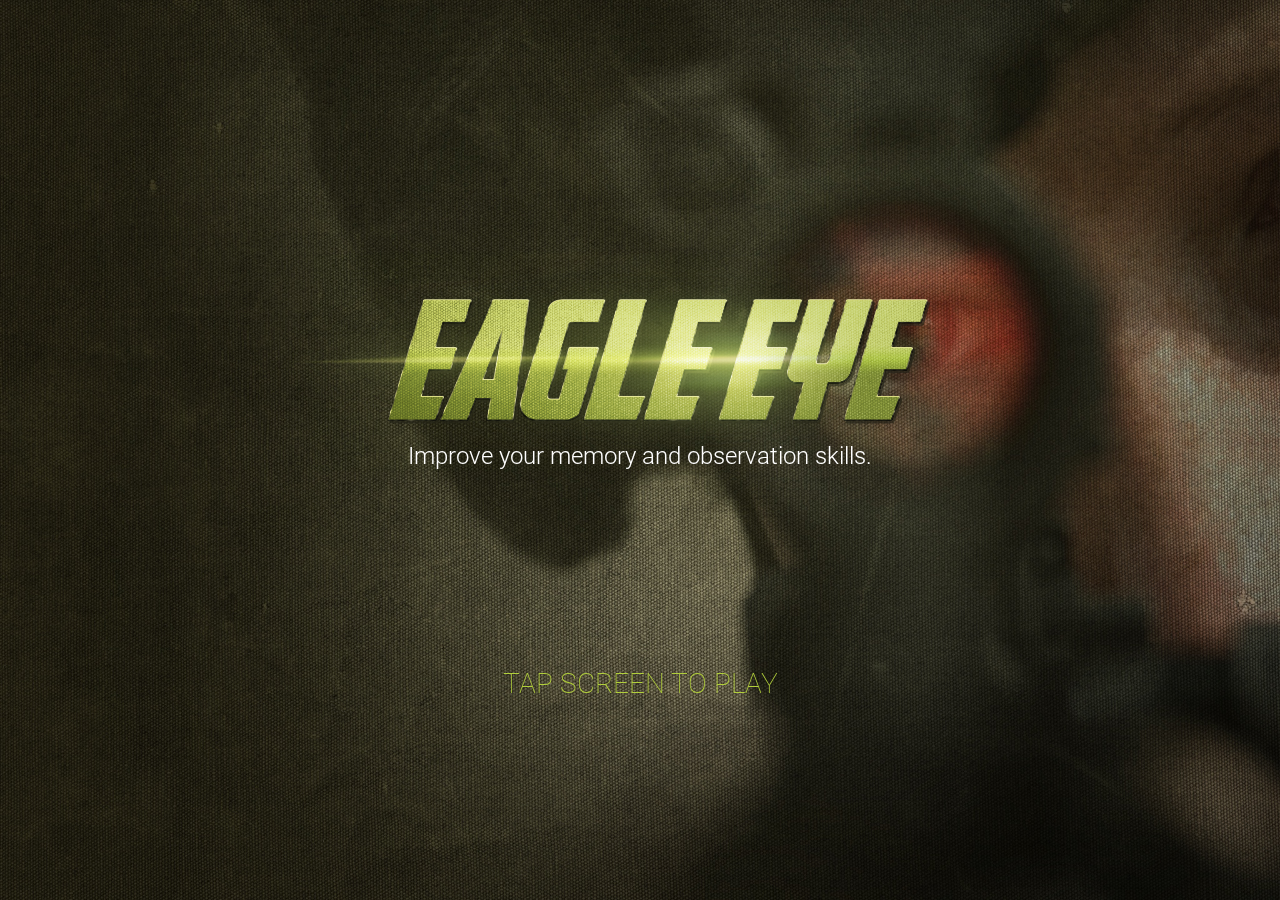
<file: index.html>
<!DOCTYPE html>
<!--[if lt IE 7]>      <html class="no-js lt-ie9 lt-ie8 lt-ie7"> <![endif]-->
<!--[if IE 7]>         <html class="no-js lt-ie9 lt-ie8"> <![endif]-->
<!--[if IE 8]>         <html class="no-js lt-ie9"> <![endif]-->
<!--[if gt IE 8]><!--> <html class="no-js"> <!--<![endif]-->
<head>
	<meta charset="utf-8">
	<meta http-equiv="X-UA-Compatible" content="IE=edge,chrome=1">
	<title></title>
	<meta name="description" content="">
	<meta name="viewport" content="width=device-width, initial-scale=1">

	<link rel="stylesheet" href="css/bootstrap.min.css">
	<link rel="stylesheet" href="css/animate.css">
	<link rel="stylesheet" href="css/main.css">

	<script src="js/vendor/modernizr-2.6.2-respond-1.1.0.min.js"></script>
</head>
<body>
	<a href="#" class="btn-quit">Quit</a>
	<div class="screen screen-difficulty">
		<div class="splash">
			<div class="container">
				<div class="row">
					<div class="col-xs-12">
						<img src="img/logo.png" class="logo">
						<h3>Improve your memory and observation skills.</h3>

						<h4>Tap Screen to Play</h4>
					</div>
				</div>
			</div>
		</div>
		
		<div class="difficulty-settings" style="display:none;">
			
			<div class="container">
				<div class="row">
					<div class="col-xs-10 col-xs-offset-1 instructions">
						<h2>How to Play</h2>
						<p>A group of random objects will be shown on the following screen. You’ll get a certain amount of time to observe these objects based on the selected difficulty. Try and remember as many details as possible. After time runs out, you’ll be given ten multiple choice questions to test your memory and observation skills.</p>
					</div>
				</div>
				<div class="row">
					<div class="col-xs-10 col-xs-offset-1 options">
						<input type="radio" id="difficulty_set-easy" name="difficulty_set" value="45" checked>
						<label for="difficulty_set-easy" class="btn-secondary btn"><img src="img/easy.png">Easy <span>(45 secs)</span></label>

						<input type="radio" id="difficulty_set-medium" name="difficulty_set" value="30">
						<label for="difficulty_set-medium" class="btn-secondary btn"><img src="img/medium.png">Medium <span>(30 secs)</span></label>

						<input type="radio" id="difficulty_set-hard" name="difficulty_set" value="15" >
						<label for="difficulty_set-hard" class="btn-secondary btn"><img src="img/hard.png">Hard <span>(15 secs)</span></label>
					</div>
				</div>
				<div class="row">
					<div class="col-xs-10 col-xs-offset-1 begin">
						<p><em>Choose difficulty and select play game to begin.</em></p>
						<a href="#" class="btn-begin btn btn-primary">Play Game</a>
					</div>
				</div>
			</div>
			
			
		</div>
		
	</div> 

	<div class="screen screen-grid" style="display:none;">
	
		<div class="count"><span class="number"></span></div>
		<div class="grid"></div>
		<div class="game-timer-bar"><div class="game-timer-bar-inner"></div></div>
	</div>     

	<div class="screen screen-game" style="display:none;">
		
		<div class="game-data clearfix">
			<div class="game-count">
				<span class="count-current"></span> of <span class="count-total"></span>
			</div>
			<div class="game-question-wrapper">
				<h2 class="game-question"></h2>
			</div>
			
			<div class="game-answers">

			</div>

			<div class="game-progress-dots">
				
			</div>
		</div>
	</div>  

	<div class="screen screen-end" style="display:none;">
		<a href="#" class="btn btn-secondary btn-summaryToggle">Toggle Summary</a>
		<div class="end-history-wrapper">
			<h3>You got <span class="correct-score-count"></span>/<span class="correct-score-total"></span> correct!</h3>
			<div class="end-history" style="opacity:0;">
				
			</div>
		</div>
		
		<div class="end-footer">
			<a href="#" class="btn-change btn btn-secondary">Change Difficulty</a>	
			<a href="#" class="btn-restart btn btn-primary">Play Again</a>
		</div>
		
	</div> 

	<script src="js/vendor/jquery-1.11.0.min.js"></script>
	<script src="js/vendor/bootstrap.min.js"></script>
	<script src="js/flickity.pkgd.min.js"></script>
	<script src="js/fastclick.js"></script>
	<script src="js/plugins.js"></script>
	<script src="js/main.js"></script>
</body>
</html>
</file>
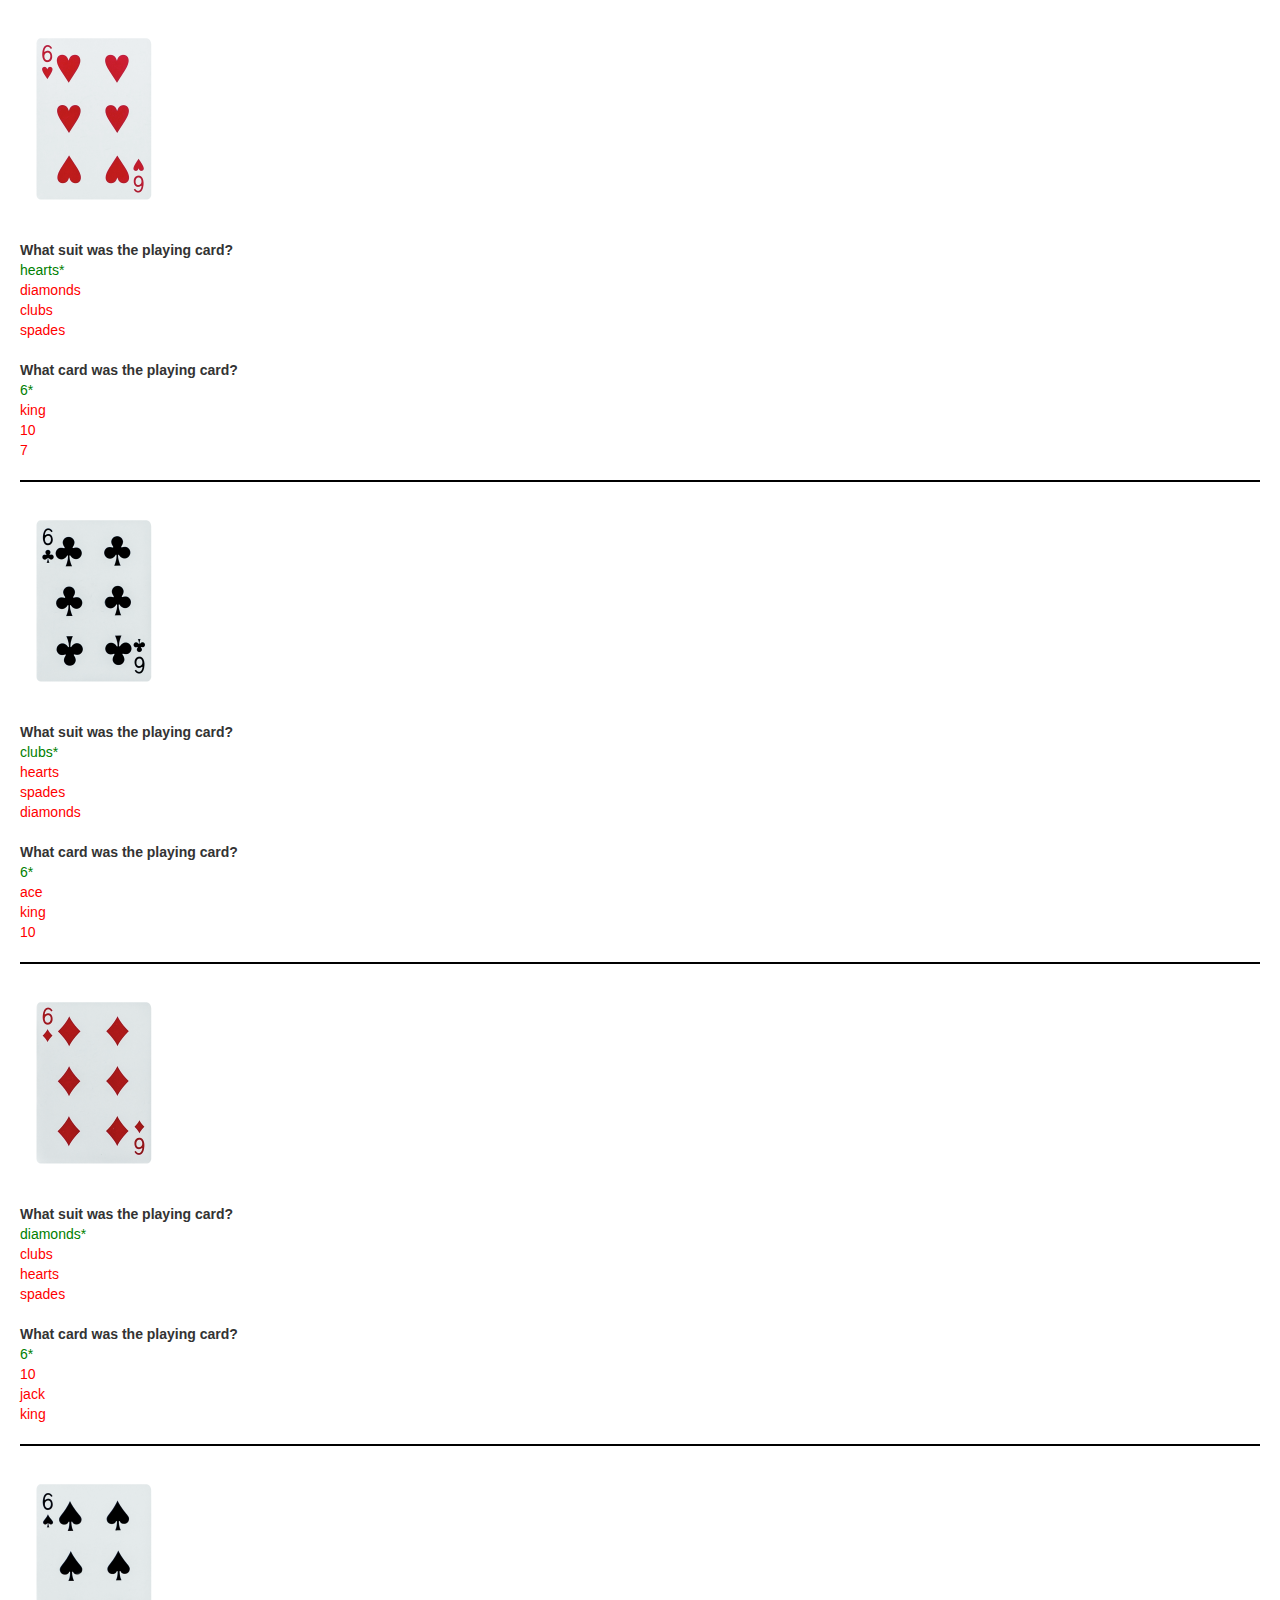
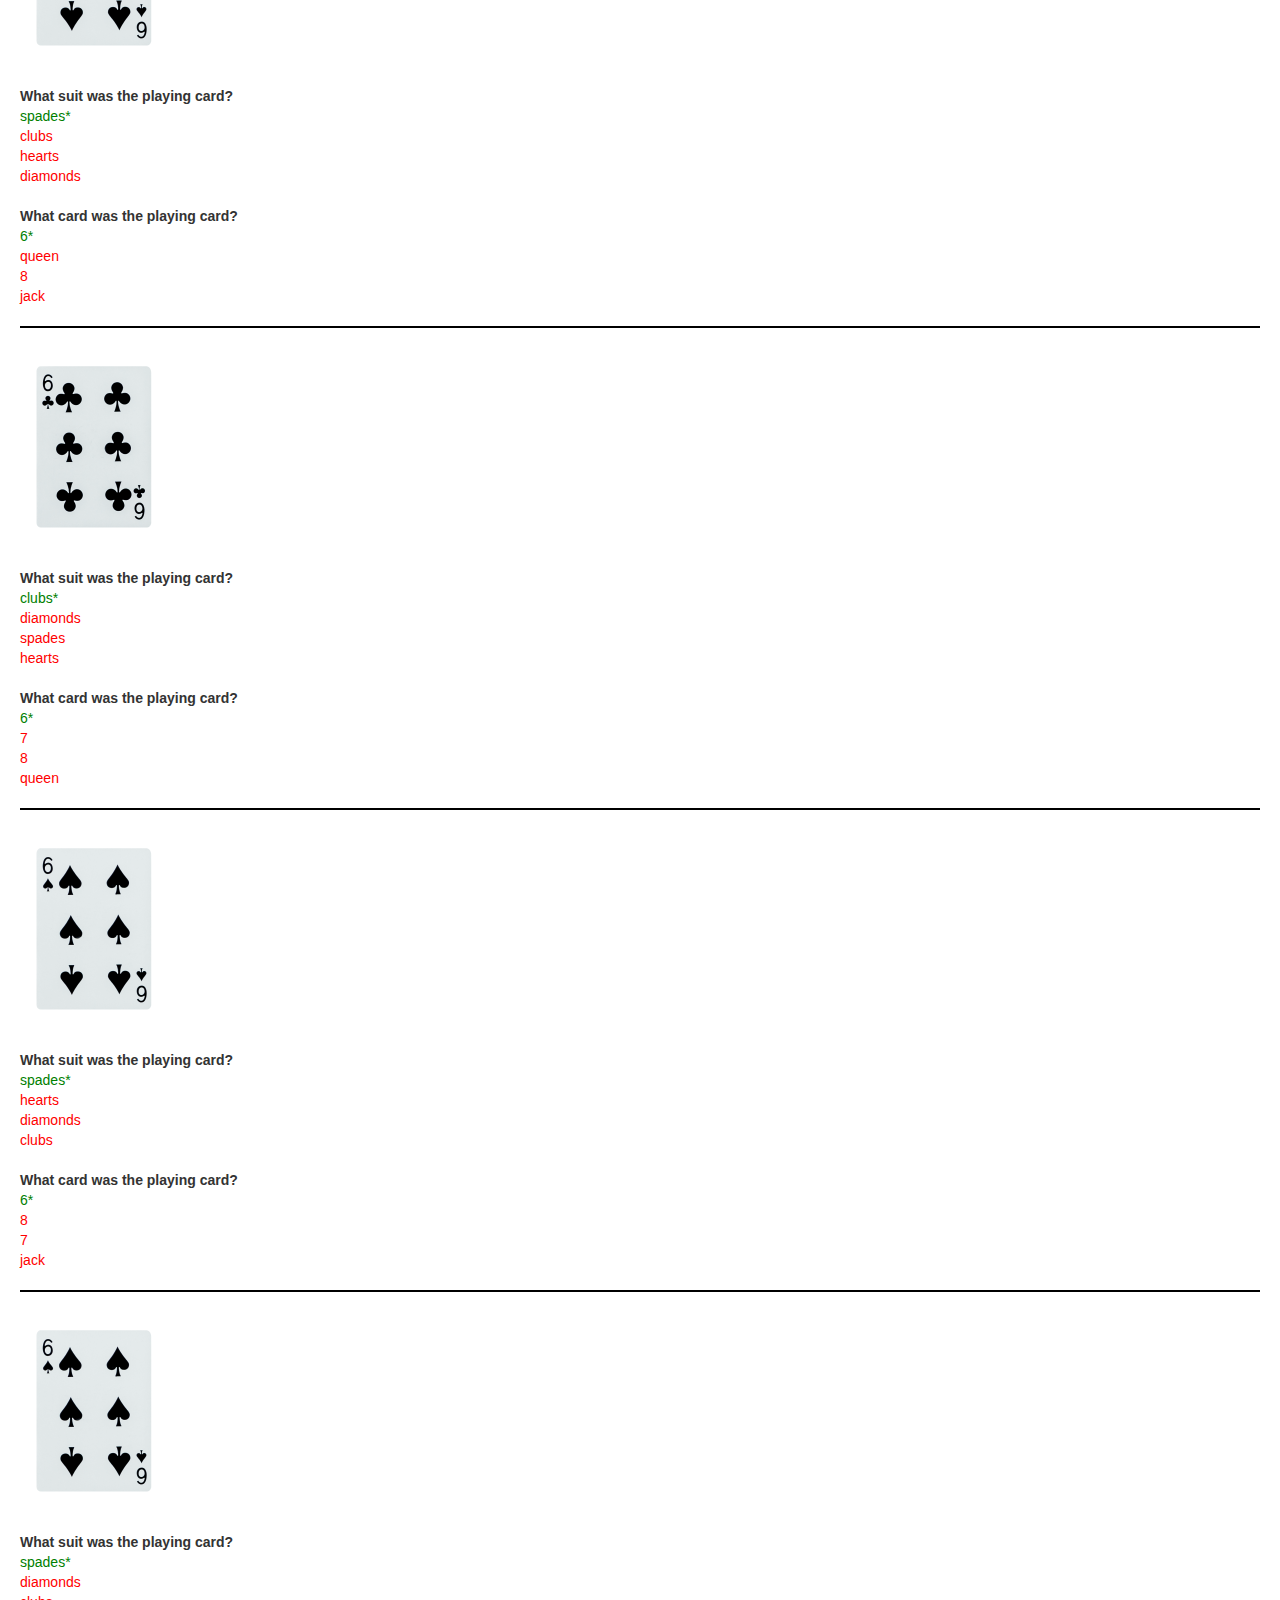
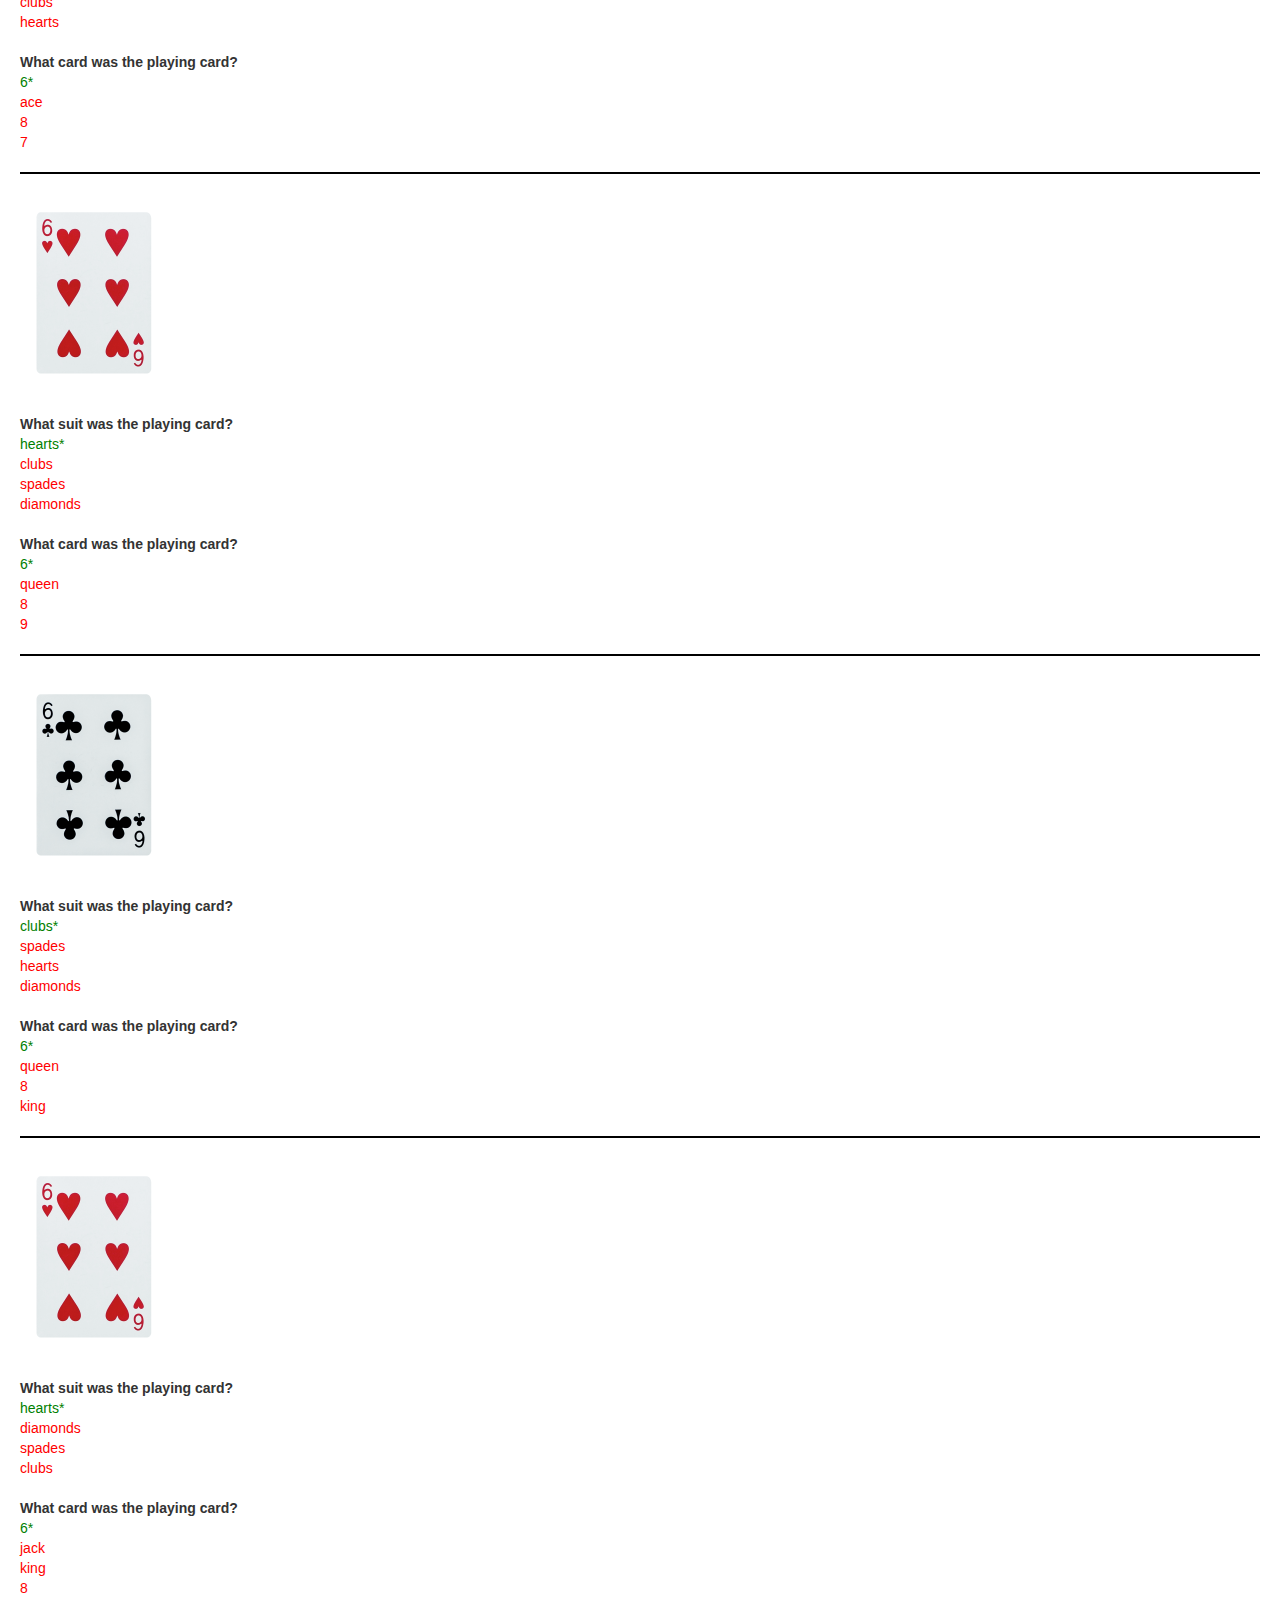
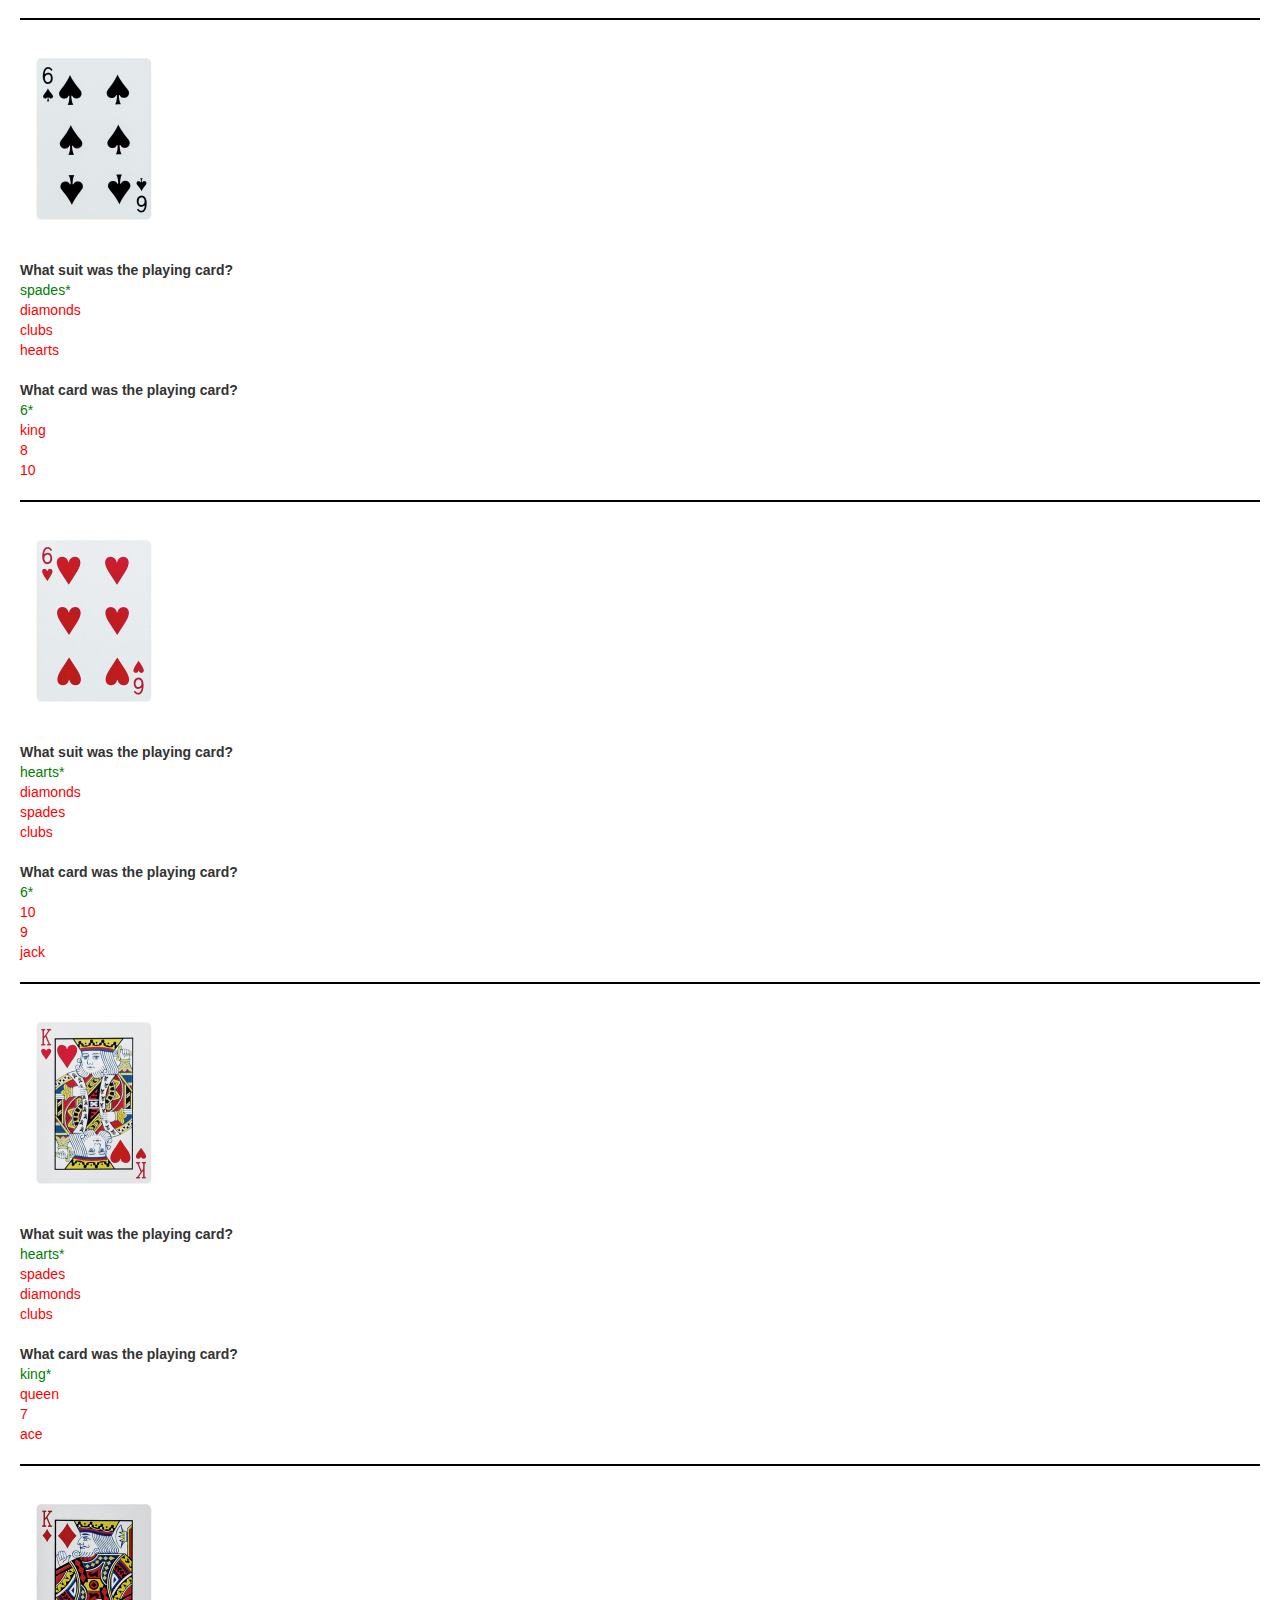
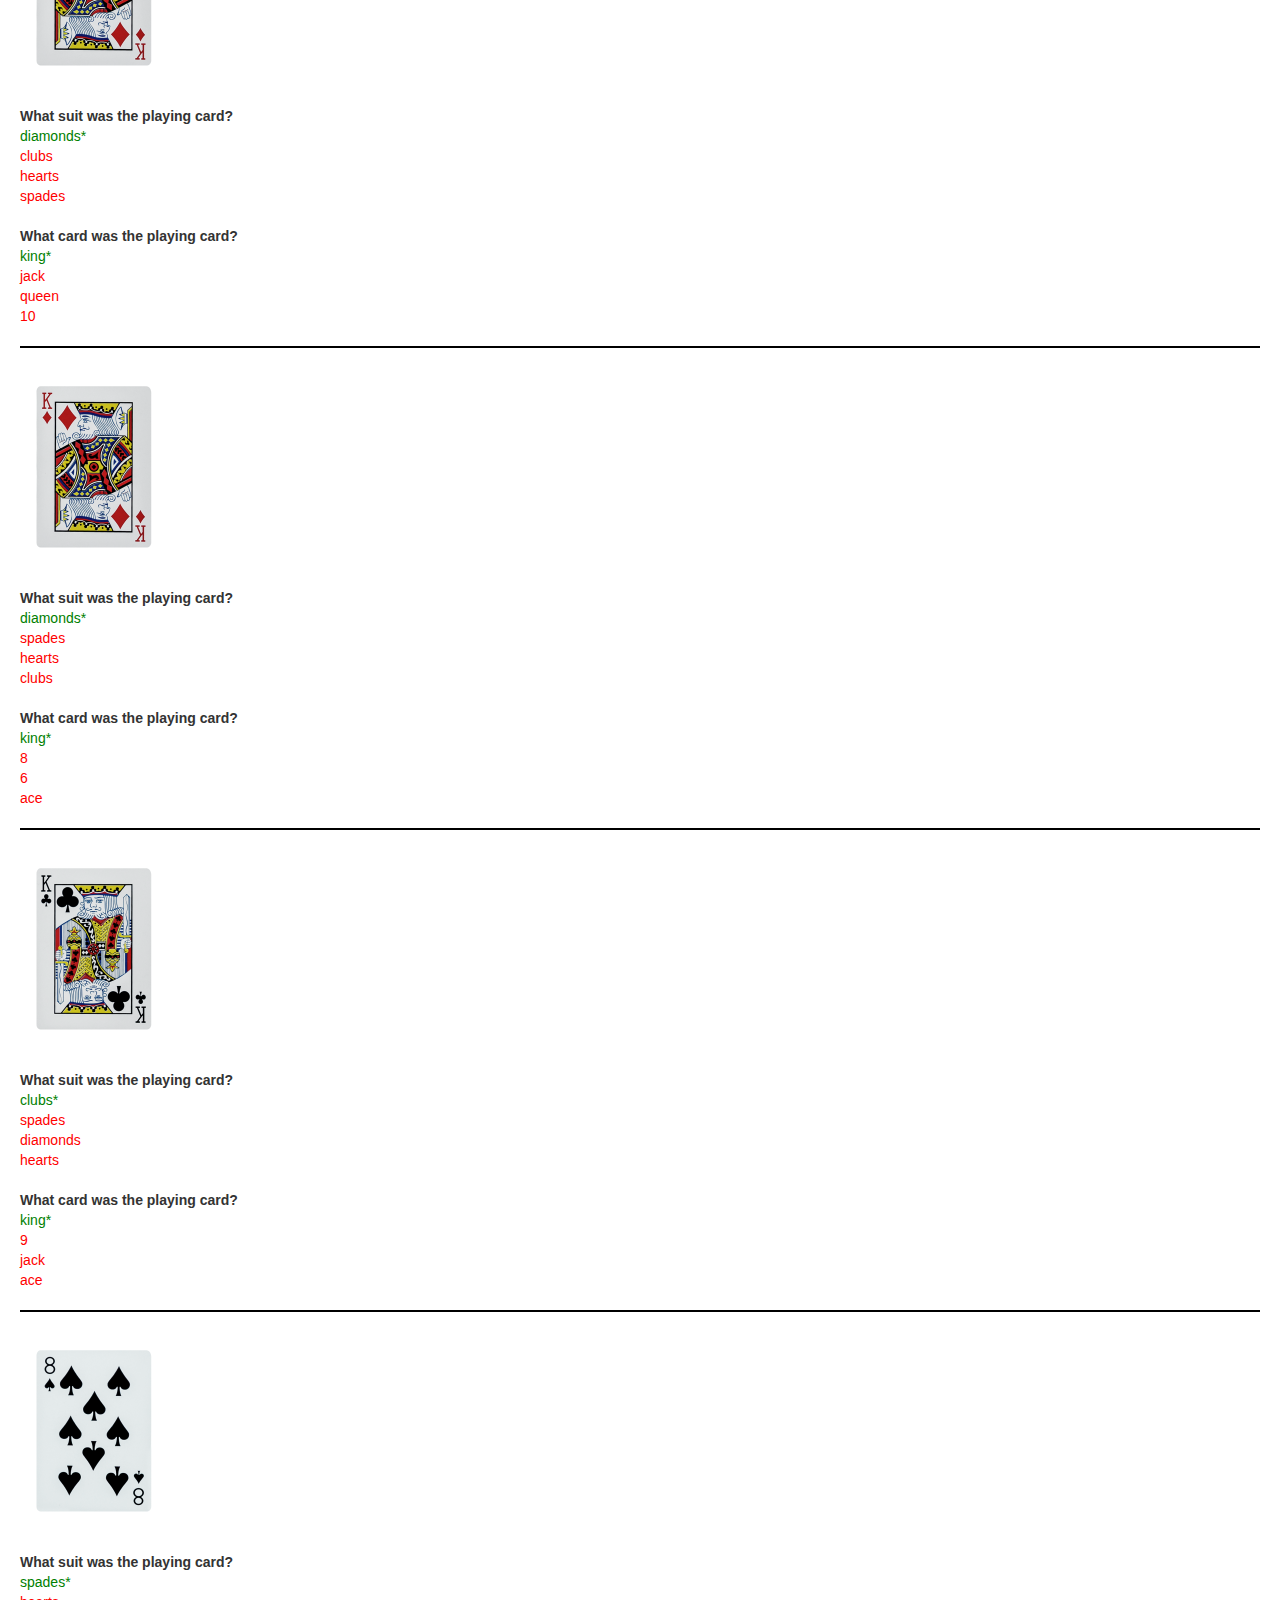
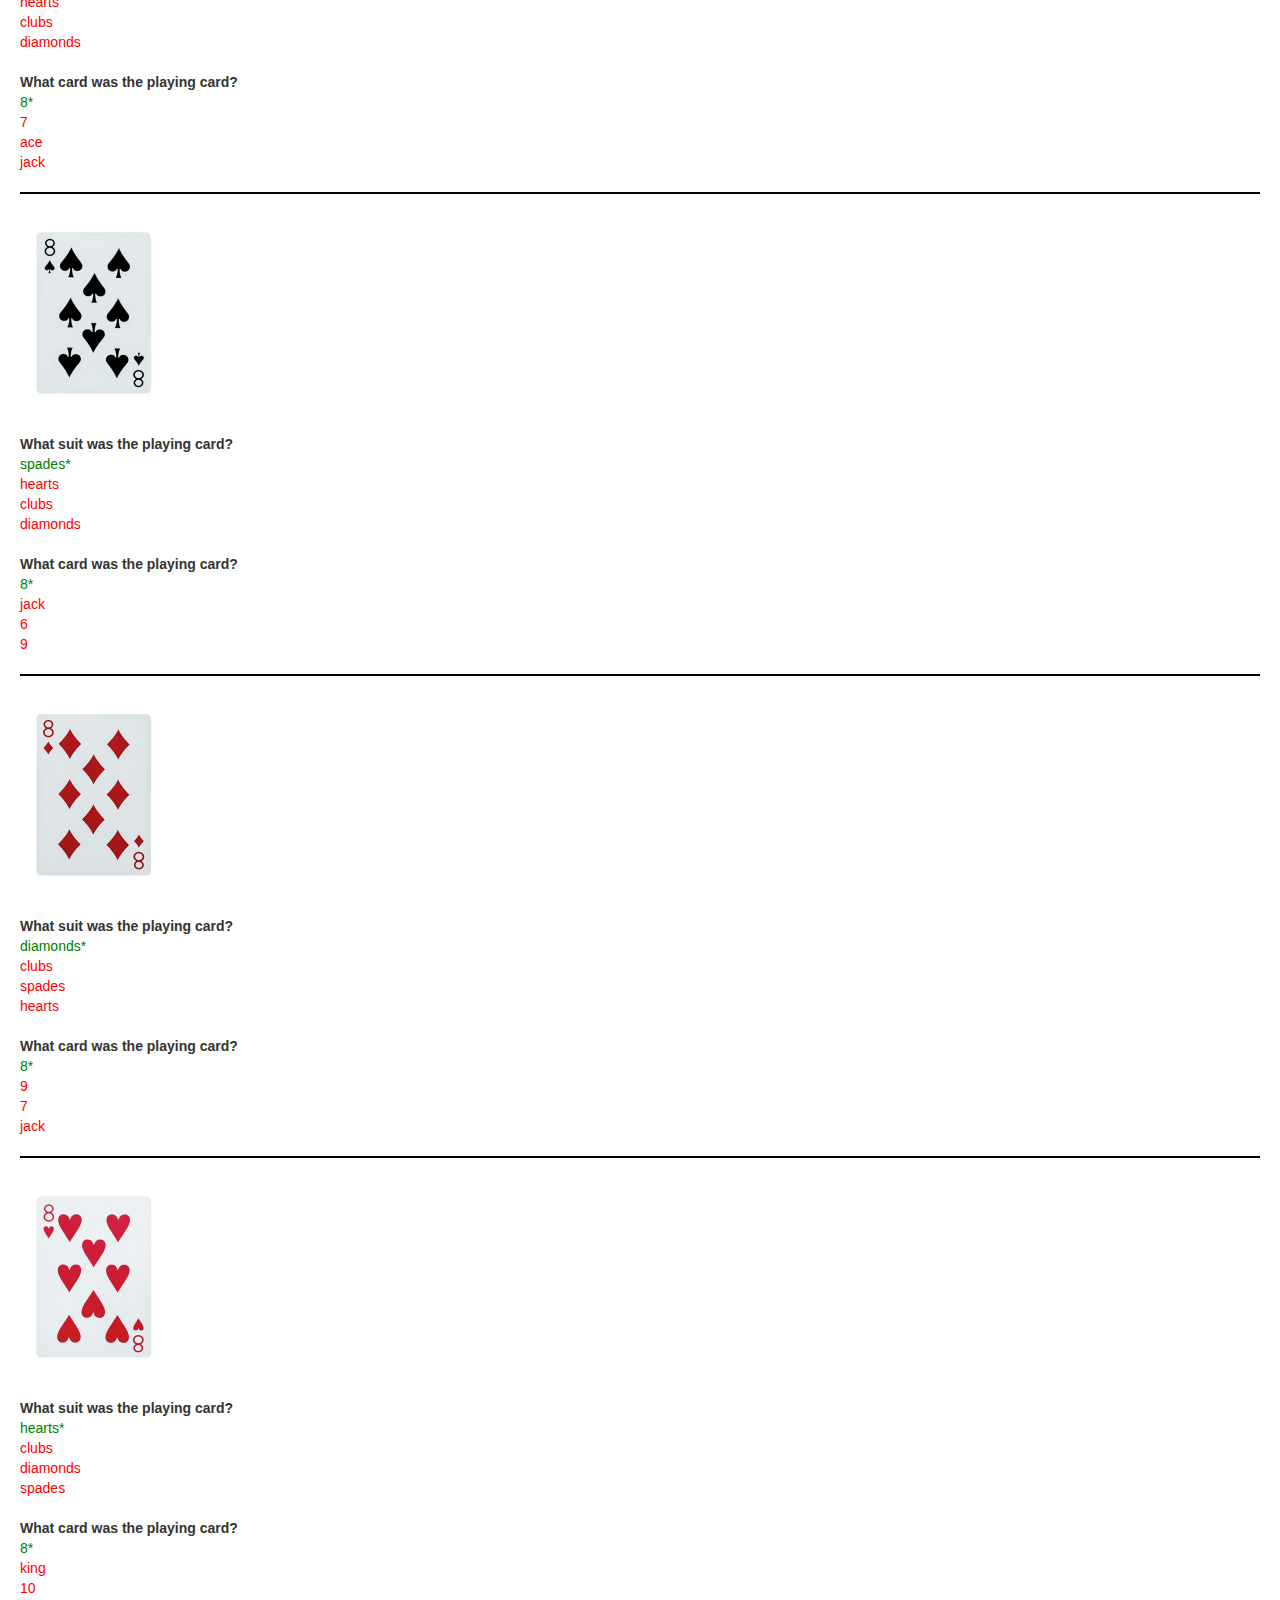
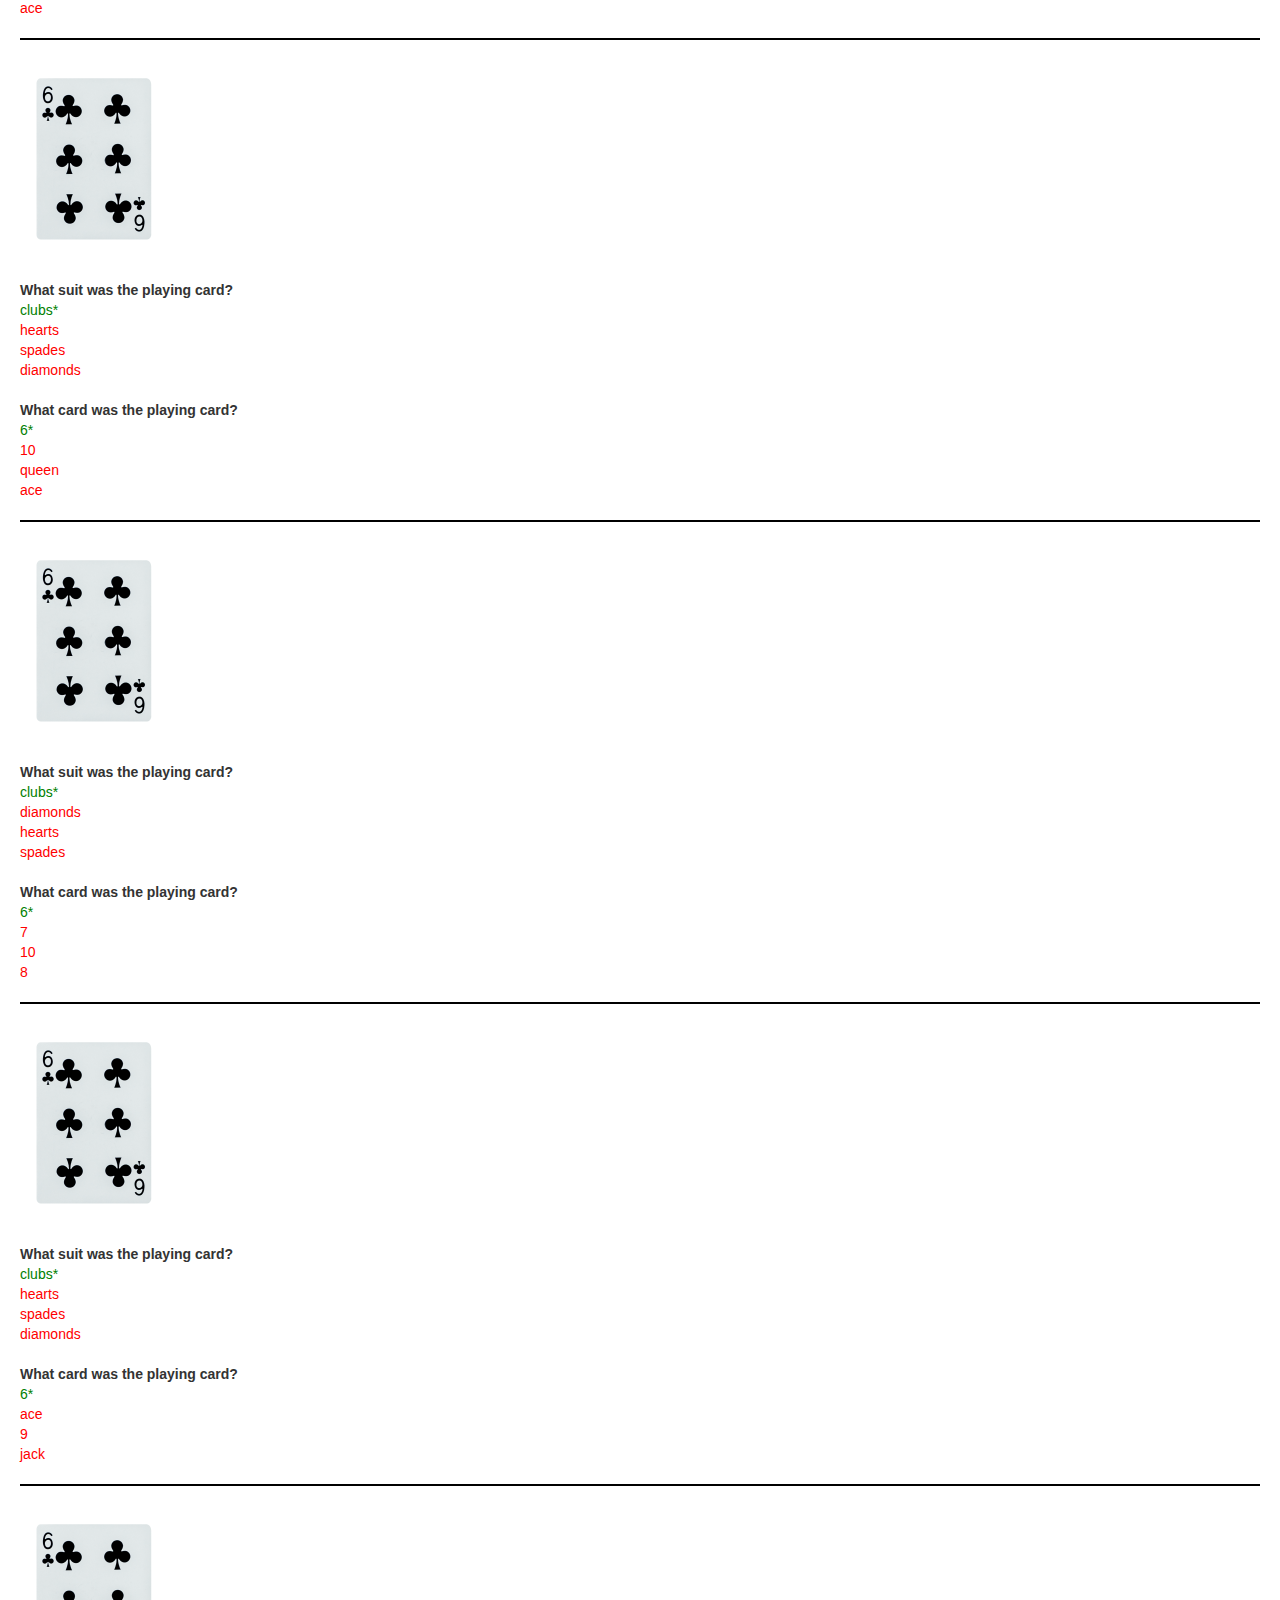
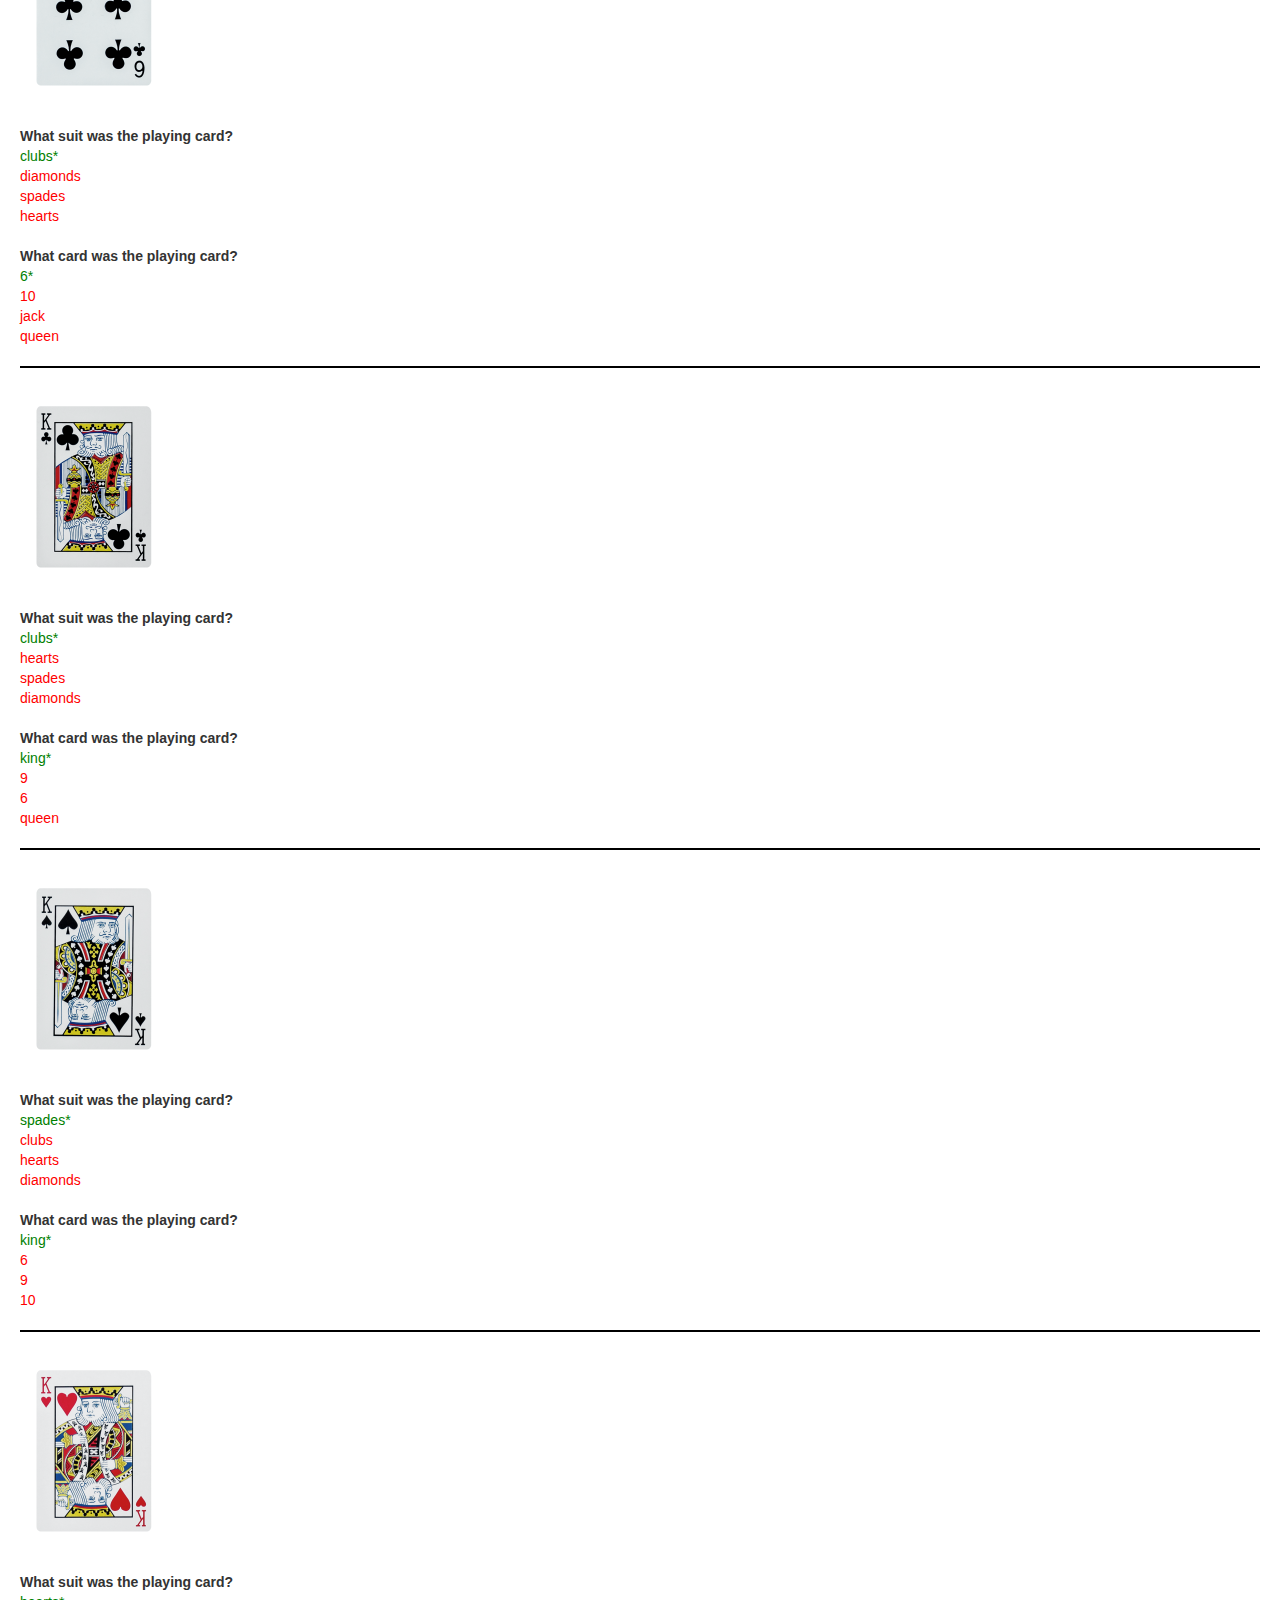
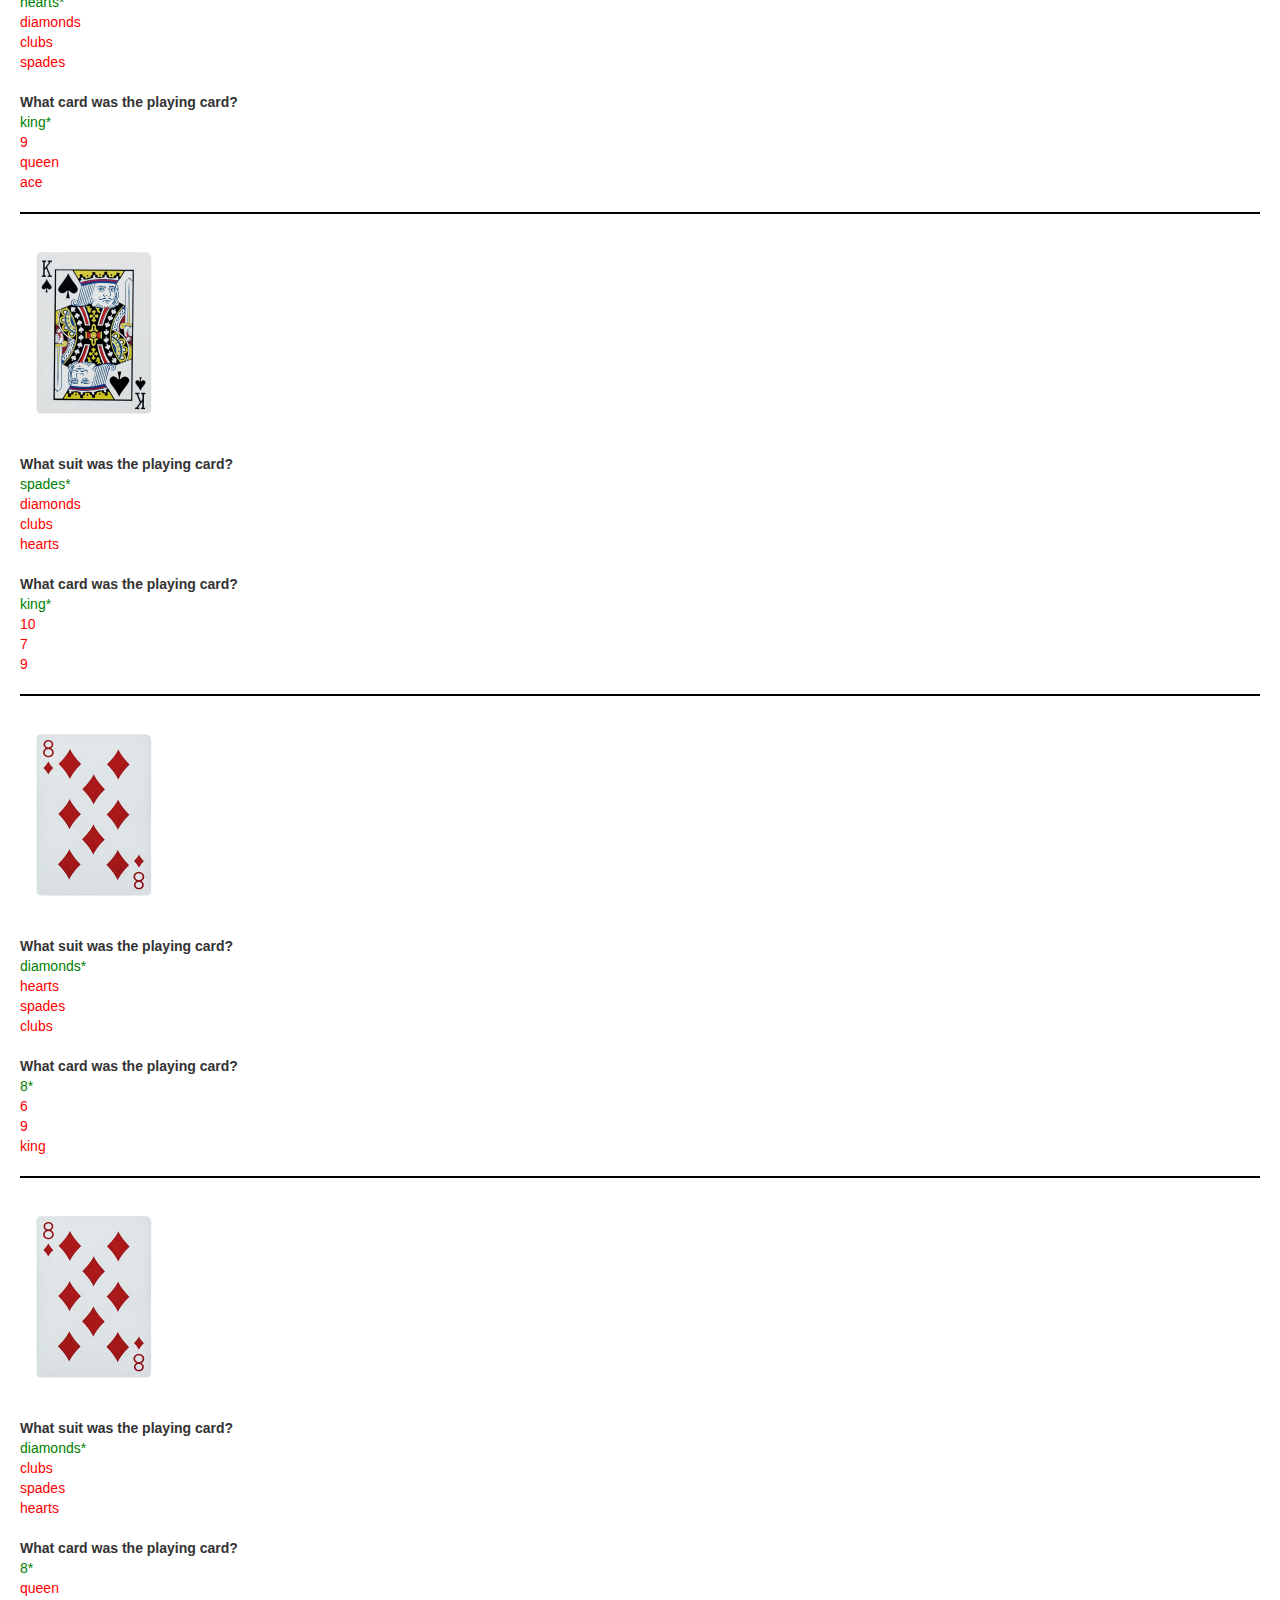
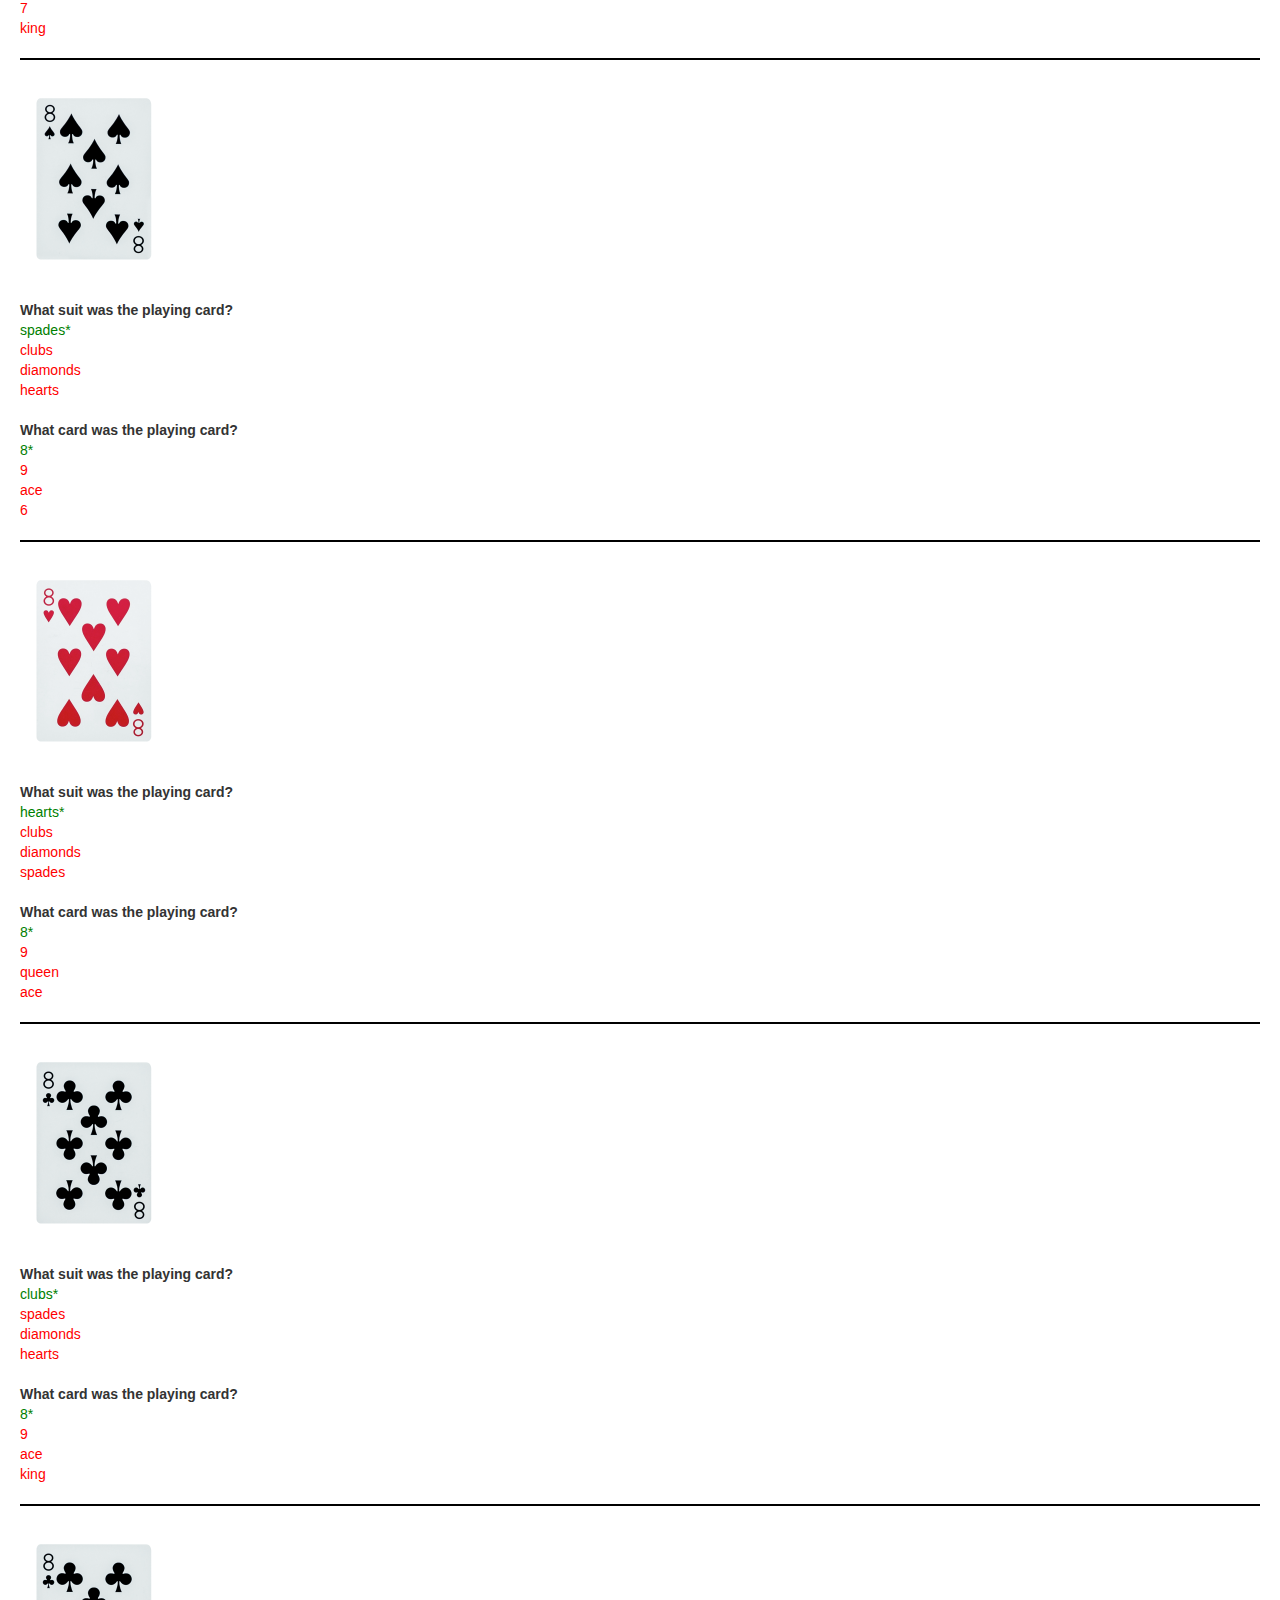
<file: output.html>
<!DOCTYPE html>
<!--[if lt IE 7]>      <html class="no-js lt-ie9 lt-ie8 lt-ie7"> <![endif]-->
<!--[if IE 7]>         <html class="no-js lt-ie9 lt-ie8"> <![endif]-->
<!--[if IE 8]>         <html class="no-js lt-ie9"> <![endif]-->
<!--[if gt IE 8]><!--> <html class="no-js"> <!--<![endif]-->
<head>
	<meta charset="utf-8">
	<meta http-equiv="X-UA-Compatible" content="IE=edge,chrome=1">
	<title></title>
	<meta name="description" content="">
	<meta name="viewport" content="width=device-width, initial-scale=1">

	<link rel="stylesheet" href="css/bootstrap.min.css">
	<style>
		body{
			padding: 20px;
		}

		img{
			max-width:200px;
			max-height: 200px;
		}

		hr{
			border:1px solid black; 
		}
	</style>

	<script src="js/vendor/modernizr-2.6.2-respond-1.1.0.min.js"></script>
</head>
<body>
	
	<div class="output">
		
	</div>

	<script src="//ajax.googleapis.com/ajax/libs/jquery/1.11.0/jquery.min.js"></script>
	<script>window.jQuery || document.write('<script src="js/vendor/jquery-1.11.0.min.js"><\/script>')</script>

	<script src="js/vendor/bootstrap.min.js"></script>
	<script>
	$(document).ready(function(){
		var output=$('.output');
		$.getJSON('items.json',function(data){
			$.each(data,function(){
				var currentItem=this;
				output.append('<img src="objects/'+currentItem.filename+'.png"><br>');
				$.each(this.questions,function(){
					output.append('<br><strong>'+this.question.replace('%',currentItem.name)+'</strong><br>');
					output.append('<span style="color:green;font-style:bold;">'+this.answer+'*</span><br>');
					$.each(this.distractors,function(){
						output.append('<span style="color:red;">'+this+'</span><br>');
					});
				});
				output.append('<hr>');
			});

		});
	});
	</script>
</body>
</html>
</file>
<file: css/main.css>
@charset "UTF-8";
/* LESS MIXINS ==========================================

Examples:
```````````````````````````````````````````
.gradient(#F5F5F5, #EEE, #FFF); 			
.bw-gradient(#EEE, 230, 255); 				
.bordered(#EEE, #E5E5E5, #DDD, #E5E5E5); 	
.drop-shadow(0, 1px, 2px, 0.2); 			
.rounded(5px); 								
.border-radius(5px, 0, 0, 5px); 			
.opacity(0.8); 								
.transition-duration(0.2s); 				
.rotation(15deg); 							
.scale(2); 									
.transition(2s, ease-out); 					
.inner-shadow(0, 1px, 2px, 0.4); 			
.box-shadow(0 1px 2px #999); 				
.columns(50px, 0, 50px, #EEE, solid, 1px); 	
.translate(10px, 20px); 					
.box-sizing(content-box);
.background-size(cover) 					
.user-select(none); 	
.animation-delay(2s)

*/
/*---------------------------------------------------
    LESS Elements 0.9
  ---------------------------------------------------
    A set of useful LESS mixins
    More info at: http://lesselements.com
  ---------------------------------------------------*/
.clearfix {
  zoom: 1;
}
.clearfix:before,
.clearfix:after {
  content: "";
  display: table;
}
.clearfix:after {
  clear: both;
}
@font-face {
  font-family: 'Roboto';
  src: url('../fonts/Roboto 100.ttf') format('truetype');
  font-weight: 100;
  font-style: normal;
}
@font-face {
  font-family: 'Roboto';
  src: url('../fonts/Roboto 300.ttf') format('truetype');
  font-weight: normal;
  font-style: normal;
}
@font-face {
  font-family: 'Roboto';
  src: url('../fonts/Roboto 300italic.ttf') format('truetype');
  font-weight: normal;
  font-style: italic;
}
@font-face {
  font-family: 'Roboto';
  src: url('../fonts/Roboto 500.ttf') format('truetype');
  font-weight: 500;
  font-style: normal;
}
@font-face {
  font-family: 'Roboto';
  src: url('../fonts/Roboto 700.ttf') format('truetype');
  font-weight: bold;
  font-style: normal;
}
@font-face {
  font-family: 'Roboto Condensed';
  src: url('../fonts/Roboto Condensed regular.ttf') format('truetype');
  font-weight: 300;
  font-style: normal;
}
@font-face {
  font-family: 'Roboto Condensed';
  src: url('../fonts/Roboto Condensed 700.ttf') format('truetype');
  font-weight: bold;
  font-style: normal;
}
[class^="triviaIcon-"],
[class*=" triviaIcon-"] {
  text-shadow: 0 1px 4px rgba(0, 0, 0, 0.45);
}
body {
  background: url('../img/game-background.jpg') no-repeat;
  background-size: cover;
  font-family: 'Roboto', Helvetica, Arial, sans-serif;
  -webkit-font-smoothing: antialiased;
  font-size: 16px;
}
.btn {
  border-width: 2px;
  padding: 14px 20px;
  border-radius: 0;
  min-width: 220px;
  font-size: 20px;
  font-weight: 500;
  text-transform: uppercase;
}
.btn.btn-primary {
  background: #B1CF3B;
  border-color: #B1CF3B;
  color: #302F25;
}
.btn.btn-secondary {
  background: rgba(27, 25, 14, 0.4);
  border-color: rgba(175, 172, 143, 0.5);
  color: #EFEFED;
}
.btn-quit {
  display: none;
  position: fixed;
  z-index: 100;
  left: 20px;
  top: 25px;
  font-size: 20px;
  text-transform: uppercase;
  color: #302F25;
}
.btn-quit:hover,
.btn-quit:active {
  text-decoration: none;
}
.screen-difficulty {
  position: fixed;
  top: 0;
  left: 0;
  right: 0;
  bottom: 0;
  background: url('../img/splash-background.jpg') no-repeat;
  background-size: cover;
}
.screen-difficulty .splash {
  position: absolute;
  top: 0;
  left: 0;
  right: 0;
  bottom: 0;
  text-align: center;
}
.screen-difficulty .splash img {
  width: 640px;
  margin-top: 250px;
  margin-right: 60px;
}
.screen-difficulty .splash h3 {
  font-size: 24px;
  color: white;
  font-weight: normal;
  margin-bottom: 200px;
  margin-top: -30px;
}
@-webkit-keyframes pulse {
  0% {
    opacity: .4;
  }
  100% {
    opacity: 1;
  }
}
@keyframes pulse {
  0% {
    opacity: .4;
  }
  100% {
    opacity: 1;
  }
}
.screen-difficulty .splash h4 {
  color: #B1CF3B;
  text-transform: uppercase;
  font-size: 28px;
  font-weight: 100;
  -webkit-animation-name: pulse;
          animation-name: pulse;
  -webkit-animation-duration: 1s;
          animation-duration: 1s;
  -webkit-animation-iteration-count: infinite;
          animation-iteration-count: infinite;
  -webkit-animation-direction: alternate;
          animation-direction: alternate;
}
.screen-difficulty .difficulty-settings {
  position: absolute;
  top: 50%;
  -webkit-transform: translateY(-50%);
          transform: translateY(-50%);
  width: 100%;
  text-align: center;
  color: #EFEFED;
}
.screen-difficulty .difficulty-settings .instructions h2 {
  font-family: 'Roboto Condensed';
  font-weight: bold;
  font-size: 52px;
  text-transform: uppercase;
}
.screen-difficulty .difficulty-settings .instructions p {
  color: white;
  font-weight: regular;
}
.screen-difficulty .difficulty-settings .options {
  margin-top: 20px;
  margin-bottom: 20px;
}
.screen-difficulty .difficulty-settings .options input {
  display: none;
}
.screen-difficulty .difficulty-settings .options input:checked + label {
  border: 2px solid #B1CF3B;
  box-shadow: 0 0 6px 0 #B1CF3B;
}
.screen-difficulty .difficulty-settings .options input:checked + label img {
  -webkit-filter: drop-shadow(0px 0px 8px #B1CF3B);
          filter: drop-shadow(0px 0px 8px #B1CF3B);
}
.screen-difficulty .difficulty-settings .options label {
  width: 220px;
  display: inline-block;
  padding: 20px 60px;
  margin: 0 10px;
  line-height: 20px;
}
.screen-difficulty .difficulty-settings .options label span {
  font-weight: 100;
  display: block;
  font-size: 14px;
}
.screen-difficulty .difficulty-settings .options label img {
  max-width: 100%;
  display: block;
  -webkit-filter: drop-shadow(0px 0px 8px #000);
          filter: drop-shadow(0px 0px 8px #000);
}
.screen-difficulty .difficulty-settings .options label > * {
  pointer-events: none;
}
.screen-difficulty .difficulty-settings .begin .btn {
  margin-top: 32px;
  font-size: 26px;
}
.screen-grid .game-timer-bar {
  position: fixed;
  top: 0;
  left: 0;
  right: 0;
  height: 12px;
  background: rgba(27, 25, 14, 0.25);
}
.screen-grid .game-timer-bar .game-timer-bar-inner {
  height: 12px;
  width: 100%;
  background: #454338;
}
.screen-grid .count {
  position: fixed;
  top: 0;
  left: 0;
  right: 0;
  bottom: 0;
}
.screen-grid .count .number {
  position: absolute;
  width: 100%;
  top: 50%;
  -webkit-transform: translateY(-50%);
          transform: translateY(-50%);
  font-family: 'Roboto Condensed';
  text-align: center;
  font-size: 400px;
  text-shadow: 0 0 40px rgba(48, 47, 37, 0.2);
  color: #FFFFFF;
}
.grid {
  margin-top: 50px;
  opacity: 0;
  position: relative;
  -webkit-transform-origin: top left;
          transform-origin: top left;
  overflow: hidden;
}
.grid .block {
  display: block;
  position: absolute;
  color: white;
  background-size: cover;
  -webkit-filter: drop-shadow(0px 0px 6px #555);
          filter: drop-shadow(0px 0px 6px #555);
}
.grid .block-1x {
  width: 100px;
}
.grid .block-2x {
  width: 200px;
}
.grid .block-3x {
  width: 300px;
}
.grid .block-4x {
  width: 400px;
}
.grid .block-5x {
  width: 500px;
}
.grid .block-6x {
  width: 600px;
}
.grid .block-1y {
  height: 100px;
}
.grid .block-2y {
  height: 200px;
}
.grid .block-3y {
  height: 300px;
}
.grid .block-4y {
  height: 400px;
}
.grid .block-5y {
  height: 500px;
}
.grid .block-6y {
  height: 600px;
}
.screen-game {
  padding: 40px 40px 40px 40px;
}
.screen-game .game-count,
.screen-end .game-count {
  position: absolute;
  top: 25px;
  left: 50%;
  -webkit-transform: translateX(-50%);
          transform: translateX(-50%);
  font-weight: 500;
  font-size: 17px;
}
.screen-game .game-question-wrapper,
.screen-end .game-question-wrapper {
  display: table;
  width: 100%;
  height: 165px;
  margin-bottom: 40px;
  margin-top: 20px;
}
.screen-game .game-question-wrapper .game-question,
.screen-end .game-question-wrapper .game-question {
  display: table-cell;
  width: 100%;
  font-size: 54px;
  font-weight: 500;
  color: #302F25;
  text-align: center;
  vertical-align: middle;
}
.screen-game .game-answers,
.screen-end .game-answers {
  width: 688px;
  margin: 0 auto;
}
.screen-game .game-answers .answer,
.screen-end .game-answers .answer {
  display: table;
  float: left;
  margin: 0 20px 20px 0;
  padding: 20px;
  width: 334px;
  height: 190px;
  font-size: 34px;
  font-weight: 500;
  text-align: center;
  color: #302F25;
  background: rgba(255, 255, 255, 0.25);
  border: 4px solid #FFFFFF;
  box-shadow: 0 0 8px 0 rgba(0, 0, 0, 0.2);
}
.screen-game .game-answers .answer:nth-child(2n),
.screen-end .game-answers .answer:nth-child(2n) {
  margin-right: 0;
}
.screen-game .game-answers .answer:active,
.screen-end .game-answers .answer:active,
.screen-game .game-answers .answer:hover,
.screen-end .game-answers .answer:hover {
  text-decoration: none;
}
.screen-game .game-answers .answer .answer-text,
.screen-end .game-answers .answer .answer-text {
  display: table-cell;
  vertical-align: middle;
}
.screen-game .game-answers.clicked .answer.clicked,
.screen-end .game-answers.clicked .answer.clicked {
  /* Rectangle 2 Copy 5: */
  background: rgba(255, 61, 61, 0.1);
  border: 4px solid #FF3D3D;
  box-shadow: 0 0 8px 0 rgba(0, 0, 0, 0.2);
}
.screen-game .game-answers.clicked .answer.correct,
.screen-end .game-answers.clicked .answer.correct {
  background: rgba(177, 207, 59, 0.1);
  border: 4px solid #B1CF3B;
  box-shadow: 0 0 8px 0 rgba(0, 0, 0, 0.2);
}
.screen-game .game-answers.clicked .answer.clicked.correct,
.screen-end .game-answers.clicked .answer.clicked.correct {
  background: rgba(177, 207, 59, 0.1);
  border: 4px solid #B1CF3B;
  box-shadow: 0 0 8px 0 rgba(0, 0, 0, 0.2);
}
.game-progress-dots {
  position: fixed;
  bottom: 30px;
  right: 0;
  left: 0;
  text-align: center;
}
.game-progress-dots .game-progress-dot {
  width: 15px;
  height: 15px;
  display: inline-block;
  margin: 5px;
  background: rgba(27, 25, 14, 0.25);
}
.game-progress-dots .game-progress-dot.past {
  background: #454338;
}
.game-progress-dots .game-progress-dot.current {
  background: #454338;
}
.screen-end {
  position: absolute;
  width: 100%;
  height: 100%;
  top: 0;
}
.screen-end .btn-summaryToggle {
  position: fixed;
  z-index: 10;
  top: 40px;
  right: 40px;
  font-size: 16px;
  padding: 12px 14px;
  min-width: auto;
}
.screen-end .flickity-viewport {
  height: 540px !important;
}
.screen-end.header {
  padding-top: 30px;
  position: fixed;
  left: 0;
  top: 0;
  right: 0;
  box-shadow: 0px 0px 20px 0px rgba(0, 0, 0, 0.6);
}
.screen-end .end-scores {
  padding: 40px 0;
  zoom: 1;
}
.screen-end .end-scores:before,
.screen-end .end-scores:after {
  content: "";
  display: table;
}
.screen-end .end-scores:after {
  clear: both;
}
.screen-end .end-scores .end-score-wrapper {
  width: 33%;
  float: left;
  padding: 0 40px;
  text-align: center;
}
.screen-end .end-scores .end-score-wrapper:nth-child(2) {
  border-left: 1px solid #E1E1E1;
  border-right: 1px solid #E1E1E1;
}
.screen-end .end-scores .end-score-wrapper h1 {
  margin-top: 0;
  margin-bottom: 10px;
  font-size: 70px;
  font-weight: 100;
}
.screen-end .end-scores .end-score-wrapper h1.end-score {
  color: white;
}
.screen-end .end-scores .end-score-wrapper .end-score-label {
  text-transform: uppercase;
}
.screen-end .end-history-wrapper {
  padding: 130px 0 40px 0;
  height: 768px;
  overflow: hidden;
  /* Rectangle 7: */
  background: rgba(27, 25, 14, 0.8);
}
.screen-end .end-history-wrapper h3 {
  margin: 0;
  color: #fff;
  text-align: center;
  font-size: 36px;
}
.screen-end .end-history-wrapper .end-history {
  margin-top: 20px;
}
.screen-end .end-history-wrapper .end-history .game-data {
  width: 540px;
  height: 425px;
  padding: 40px;
  margin-right: 60px;
  overflow: visible;
  background: url('../img/game-background.jpg') no-repeat;
  background-size: cover;
  box-shadow: 0 0 12px 0 #1B190E;
}
.screen-end .end-history-wrapper .end-history .game-data .game-count {
  font-size: 14px;
}
.screen-end .end-history-wrapper .end-history .game-data .game-question-wrapper {
  height: 100px;
  margin-bottom: 10px;
}
.screen-end .end-history-wrapper .end-history .game-data .game-question-wrapper .game-question {
  font-size: 28px;
}
.screen-end .end-history-wrapper .end-history .game-data .game-image {
  height: 200px;
  margin-bottom: 20px;
}
.screen-end .end-history-wrapper .end-history .game-data .game-image .game-question {
  padding: 20px;
  font-size: 16px;
}
.screen-end .end-history-wrapper .end-history .game-data .game-answers {
  width: 100%;
}
.screen-end .end-history-wrapper .end-history .game-data .game-answers .answer {
  width: 225px;
  height: 100px;
  margin: 0 10px 10px 0;
  padding: 10px;
  font-size: 18px;
}
.screen-end .end-history-wrapper .end-history .game-data .game-answers .answer:nth-child(2n) {
  margin-right: 0;
}
.screen-end .end-history-wrapper .end-history .game-data .game-answers .answer:nth-child(3) {
  margin-bottom: 0;
}
.screen-end .end-history-wrapper .end-history .game-data .game-answers .answer:nth-child(4) {
  margin-bottom: 0;
}
.screen-end .end-history-wrapper .end-history .game-data .game-progress-dots {
  display: none;
}
.screen-end .end-footer {
  position: fixed;
  bottom: 0;
  right: 0;
  left: 0;
  padding: 20px;
  text-align: center;
  opacity: 0.9;
  background: #1B190E;
}
.screen-end .end-footer .btn {
  margin: 0 10px;
  width: 290px;
}
/*# sourceMappingURL=main.css.map */
</file>
